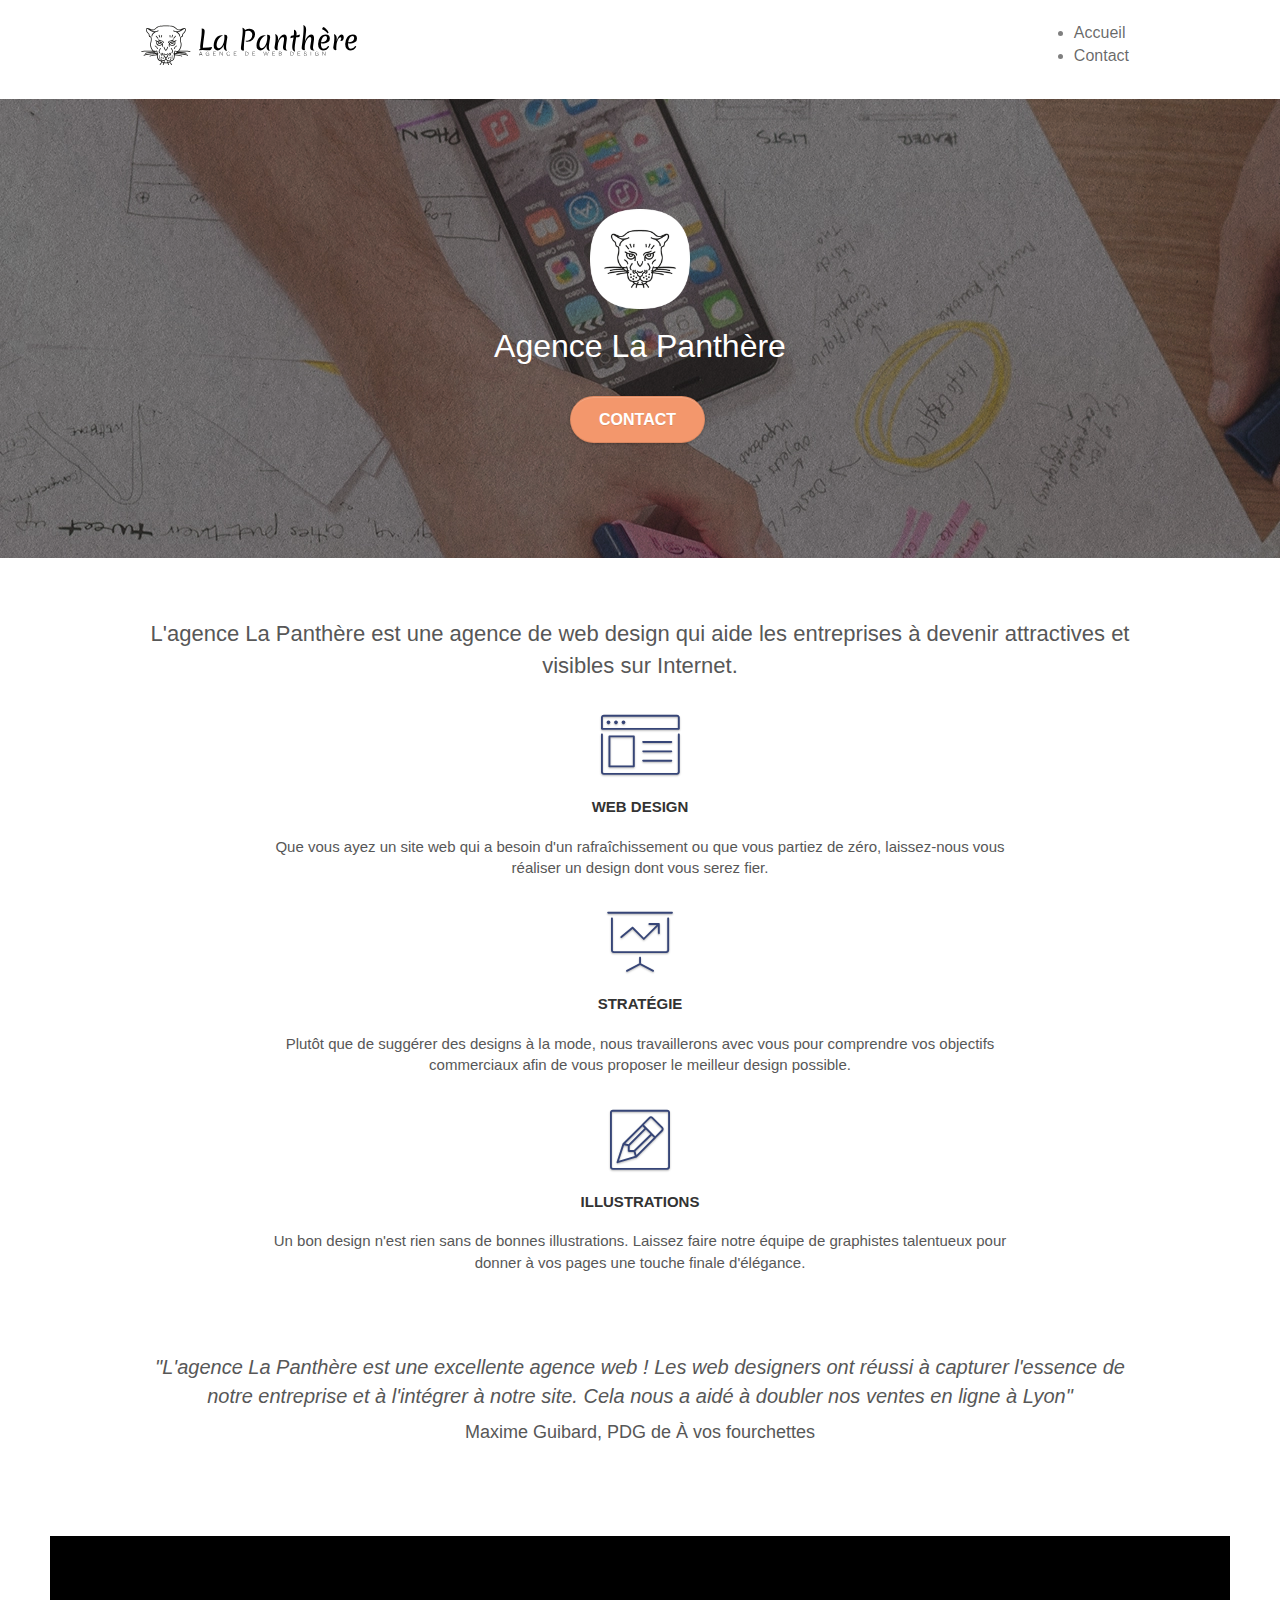
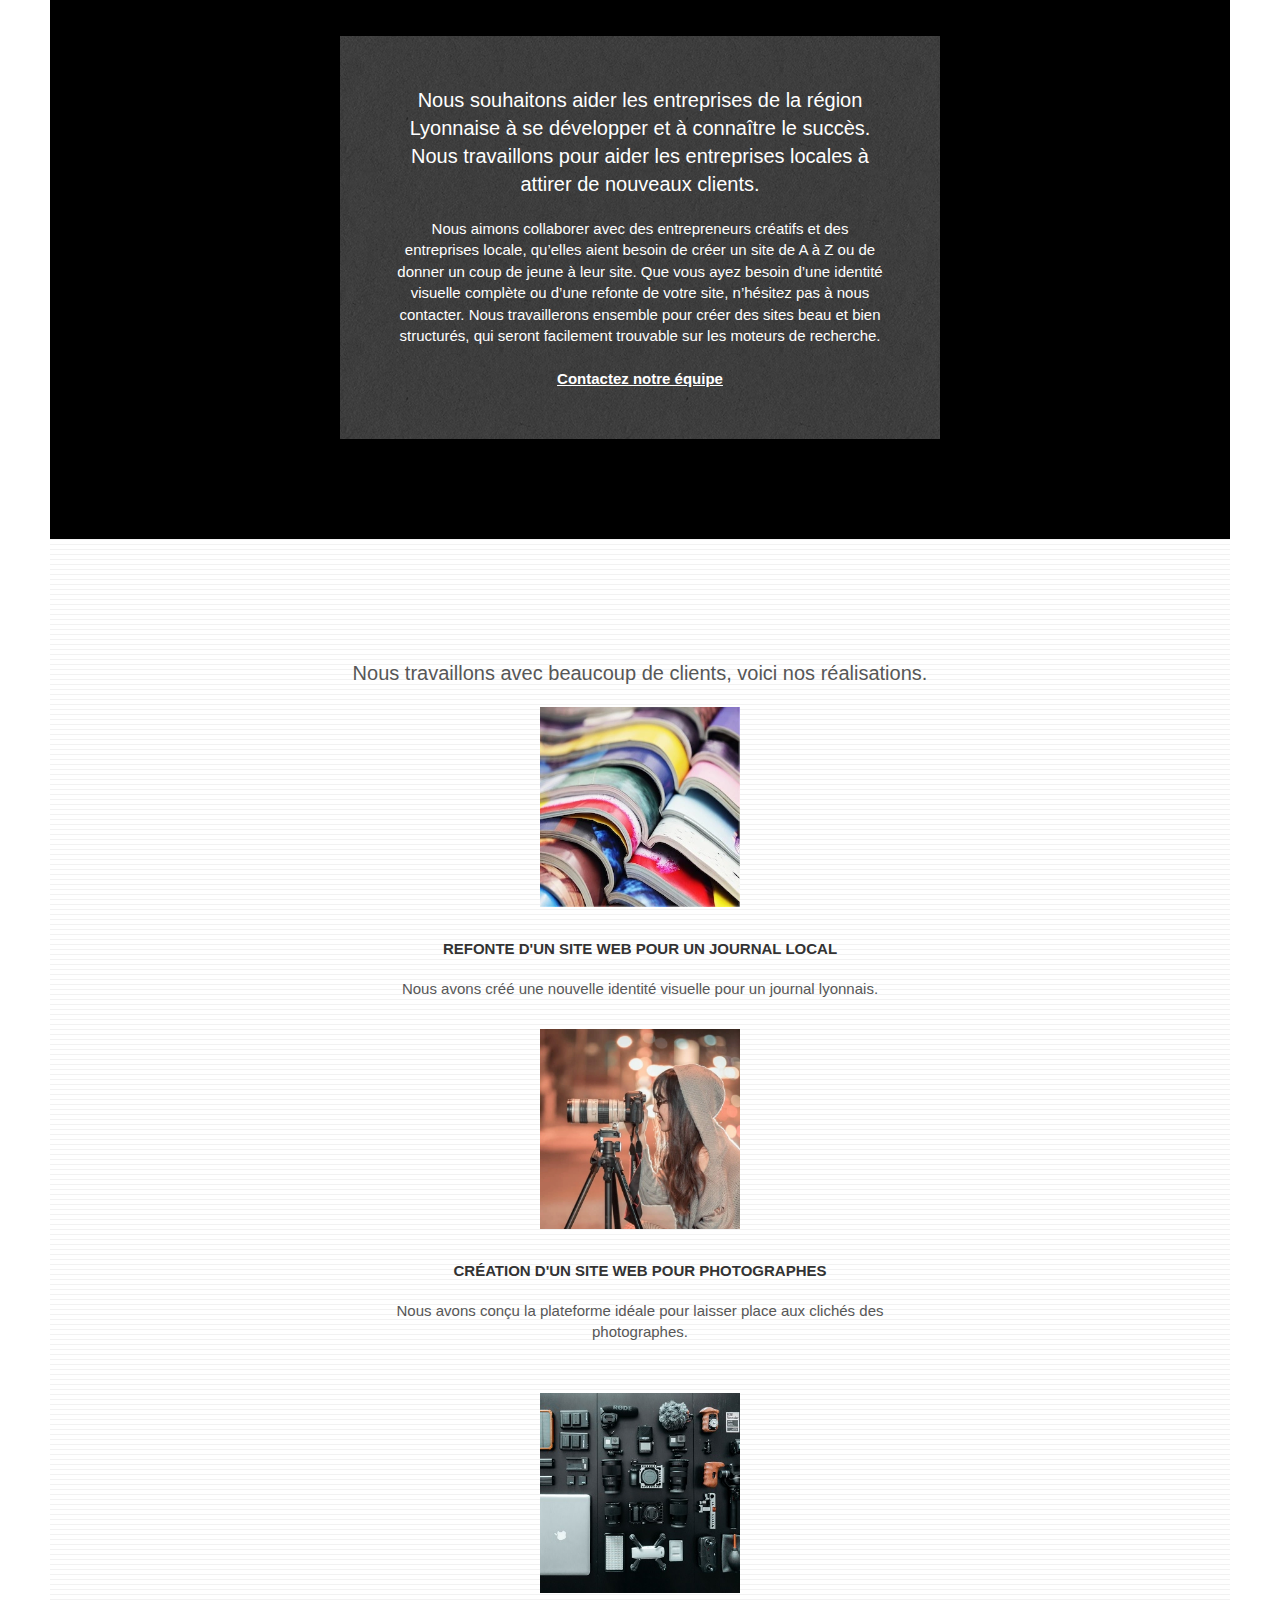
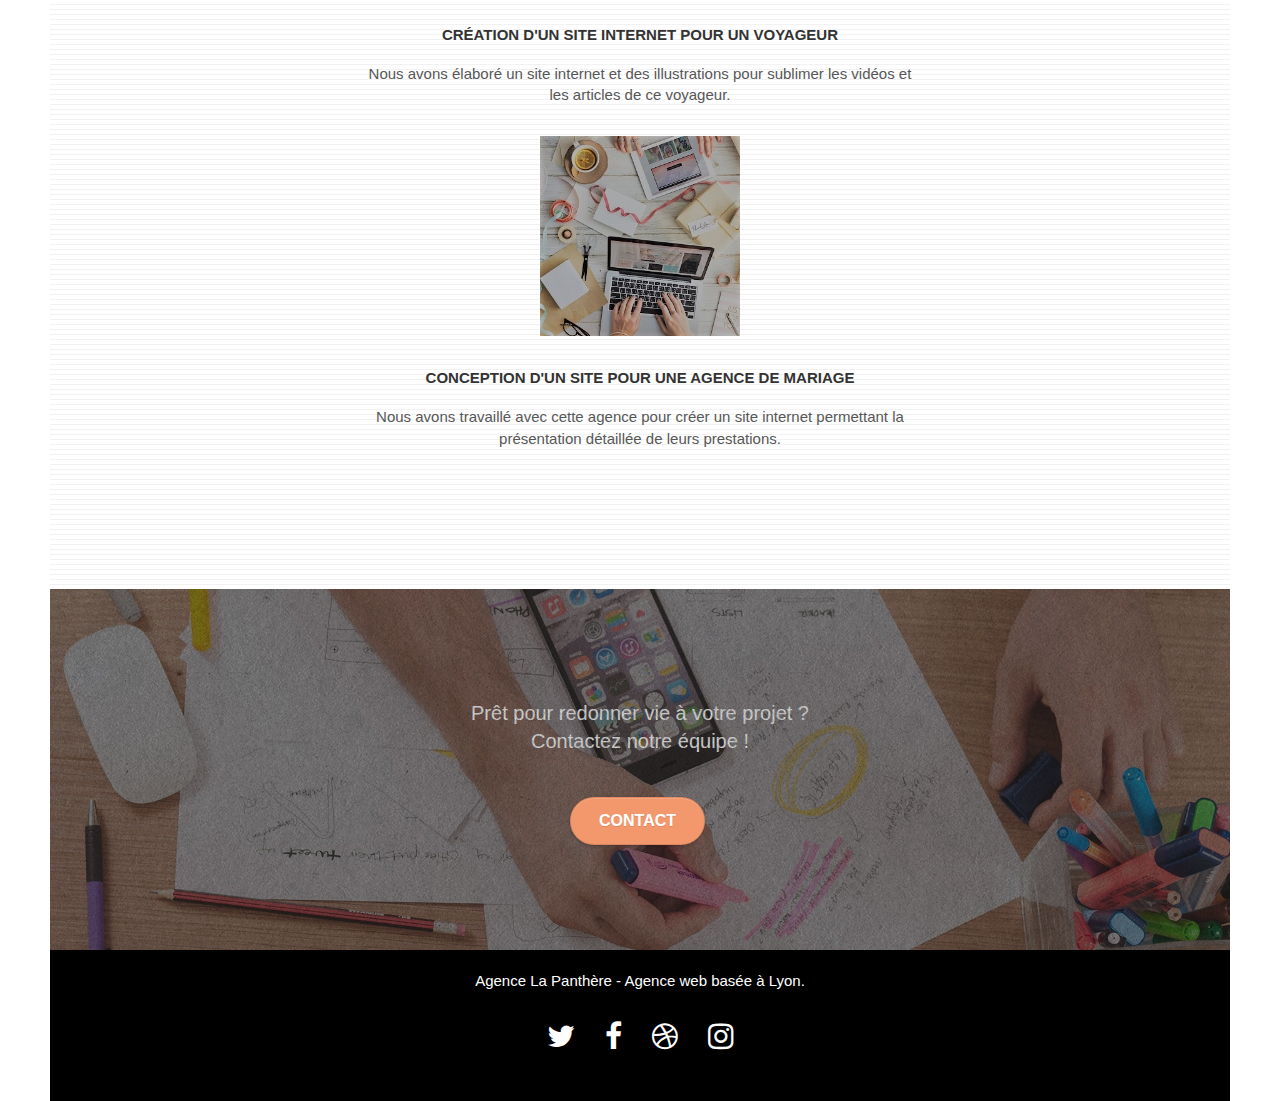
<file: P4_02_code_source/index.html>
<!doctype html>
<html lang="fr">
	<head>
		<title> La panthère </title>
    	<meta charset="utf-8">
    	<meta name="keywords" content="site web, site internet, agence design lyon, ux design, web developpement">
		<meta name="description" content="La Panthère, agence en web design, propose de faire évoluer votre entreprise avec son temps !">
		<meta name="viewport" content="width=device-width, initial-scale=1.0, viewport-fit=cover">
    	<link rel="shortcut icon" type="image/png" href="favicon.jpg">
		<link rel="stylesheet" type="text/css" href="./css/bootstrap.css">
		<link rel="stylesheet" type="text/css" href="style.css">
		<link rel="stylesheet" type="text/css" href="./css/font-awesome.css">
		<link rel="stylesheet" type="text/css" href="./css/et-line.css">
		<script src="js/jquery-2.1.0.js" defer></script>
		<script src="js/bootstrap.js" defer></script>
		<script src="js/blocs.js" defer></script>
	</head>
	<body>
		<div class="page-container">
			<div class="bloc bgc-white l-bloc " id="bloc-0">
				<div class="container bloc-sm">
					<nav class="navbar row">
						<div class="navbar-header">
							<a class="navbar-brand" href="index.html"><img src="img/agence-la-panthere-monochrome.svg" alt="paris web design logo agence web meilleure agence" height="40" width="216"/></a>
						</div>
						<div class="collapse navbar-collapse navbar-1 special-dropdown-nav">
							<ul class="site-navigation nav navbar-nav">
								<li>
									<a href="index.html">Accueil</a>
								</li>
								<li>
									<a href="contact.html">Contact</a>
								</li>
							</ul>
						</div>
					</nav>
				</div>
			</div>
			<div class="bloc bgc-dark-slate-blue bg-banniere d-bloc bg-t-edge bloc-bg-texture texture-paper b-parallax" id="bloc-1-hero">
				<div class="container bloc-lg">
					<div class="row tight-width-whitespace">
						<div class="col-sm-12">
							<img src="img/webp/logo.webp" class="center-block image-resize-mode" width="100" height="100" alt="Agence La Panthère, agence web paris, création logo paris"/>
							<h1 class="text-center hero-bloc-text tc-white ">
								Agence La Panthère
							</h1>
						<div class="text-center">
							<a href="contact.html" class="btn btn-lg btn-clean btn-rd cta-hero btn-atomic-tangerine" id="cta-hero">Contact</a>
						</div>
					</div>
				</div>
			</div>
		</div>
		<div class="bloc bgc-white l-bloc" id="bloc-2-services">
			<div class="container bloc-md">
				<div class="row">
						<p class="presentation">
							L'agence La Panthère est une agence de web design qui aide les entreprises à devenir attractives et visibles sur Internet.
						</p>
				<div class="row voffset-lg med-width-whitespace">
					<div class="col-sm-4">
						<div class="text-center">
							<span class="et-icon-browser sm-shadow icon-dark-slate-blue icons icon-lg"></span>
						</div>
						<h3 class="mg-md text-center">
							Web design
						</h3>
						<p class="text-center ">
							Que vous ayez un site web qui a besoin d'un rafraîchissement ou que vous partiez de zéro, 
							laissez-nous vous réaliser un design dont vous serez fier.
						</p>
					</div>
					<div class="col-sm-4">
						<div class="text-center">
							<span class="et-icon-presentation sm-shadow icon-dark-slate-blue icons icon-lg"></span>
						</div>
							<h3 class="mg-md text-center">
								Stratégie
							</h3>
							<p class="text-center ">
								Plutôt que de suggérer des designs à la mode, nous travaillerons avec vous pour comprendre vos objectifs 
								commerciaux afin de vous proposer le meilleur design possible.
							</p>
						</div>
						<div class="col-sm-4">
							<div class="text-center">
								<span class="et-icon-edit sm-shadow icon-dark-slate-blue icons icon-lg"></span>
							</div>
							<h3 class="mg-md text-center">
								Illustrations
							</h3>
							<p class="text-center ">
								Un bon design n'est rien sans de bonnes illustrations. Laissez faire notre équipe de graphistes talentueux pour 
								donner à vos pages une touche finale d'élégance.
							</p>
						</div>
					</div>
					<div class="row voffset-lg voffset">
						<div class="citation">
							<p class="citation__texte">
								"L'agence La Panthère est une excellente agence web ! Les web designers ont réussi à capturer l'essence de notre entreprise et à l'intégrer à notre site. 
								Cela nous a aidé à doubler nos ventes en ligne à Lyon"
							</p>
							<p class="citation__auteur">
								Maxime Guibard, PDG de À vos fourchettes
							</p>
						</div>
					</div>
				</div>
			</div>
			<div class="bloc tc-white bgc-atomic-tangerine bg-presentation d-bloc bloc-bg-texture texture-paper b-parallax" id="bloc-3-what-i-do">
				<div class="container bloc-lg">
					<div class="row tight-width-whitespace black-background">
						<div class="col-sm-12">
							<h2 class="mg-md text-center tc-white">
								Nous souhaitons aider les entreprises de la région Lyonnaise à se développer et à connaître le succès. 
								Nous travaillons pour aider les entreprises locales à attirer de nouveaux clients.
							</h2>
							<p class="text-center white">
								Nous aimons collaborer avec des entrepreneurs créatifs et des entreprises locale, 
								qu’elles aient besoin de créer un site de A à Z ou de donner un coup de jeune à leur site. 
								Que vous ayez besoin d’une identité visuelle complète ou d’une refonte de votre site, n’hésitez pas à nous contacter. 
								Nous travaillerons ensemble pour créer des sites beau et bien structurés, qui seront facilement trouvable sur les moteurs de 
								recherche. 
								<br>
								<br>
								<a class="ltc-white bold-link" href="contact.html">
									Contactez notre équipe
								</a>
								<br>
							</p>
						</div>
					</div>
				</div>
			</div>			
			<div class="bloc bgc-white bg-lines-h2-bg bg-repeat l-bloc" id="bloc-4-portfolio">
				<div class="container bloc-lg">
					<div class="row">
						<div class="col-sm-12 text-center">
							<h2> Nous travaillons avec beaucoup de clients, voici nos réalisations.</h2>
						</div>
					</div>
					<div class="row tight-width-whitespace portfolio-row">
						<div class="col-sm-6">
							<a href="#" data-lightbox="img/webp/1.webp" data-gallery-id="gallery-1" data-caption="Refonte d'un site web pour un journal local" data-frame="snapshot-lb">
								<img src="img/webp/1.webp" alt="image de plusieurs magazines colorés" class="img-responsive portfolio-thumb" width="200" height="200"/>
							</a>
							<h3 class="mg-md text-center">
								Refonte d'un site web pour un journal local
							</h3>
							<p class="text-center">
								Nous avons créé une nouvelle identité visuelle pour un journal lyonnais.
							</p>
						</div>
						<div class="col-sm-6">
							<a href="#" data-lightbox="img/webp/2.webp" data-gallery-id="gallery-1" data-caption="Création d'un site web pour photographes" data-frame="snapshot-lb">
								<img src="img/webp/2.webp" class="img-responsive portfolio-thumb" alt="image d'une femme de profil, derrière un appareil photo" width="200" height="200"/>
							</a>
							<h3 class="mg-md text-center">
								Création d'un site web pour photographes
							</h3>
							<p class="text-center">
								Nous avons conçu la plateforme idéale pour laisser place aux clichés des photographes.
							</p>
						</div>
					</div>
					<div class="row tight-width-whitespace portfolio-row">
						<div class="col-sm-6">
							<a href="#" data-lightbox="img/webp/3.webp" data-gallery-id="gallery-1" data-caption="Création d'un site internet pour un voyageur" data-frame="snapshot-lb">
								<img src="img/webp/3.webp" class="img-responsive portfolio-thumb" alt="image de différents appareils multimédia (appareil photo, macbook, caméra ...)" width="200" height="200"/>
							</a>
							<h3 class="mg-md text-center">
								Création d'un site internet pour un voyageur
							</h3>
							<p class="text-center">
								Nous avons élaboré un site internet et des illustrations pour sublimer les vidéos et les articles de ce voyageur.
							</p>
						</div>
						<div class="col-sm-6">
							<a href="#" data-lightbox="img/webp/4.webp" data-gallery-id="gallery-1" data-caption="Conception d'un site pour une agence de mariage" data-frame="snapshot-lb">
								<img src="img/webp/4.webp" class="img-responsive portfolio-thumb" alt="image d'un homme sur un ordinateur en train d'écrire au clavier sur un bureau " width="200" height="200"/>
							</a>
							<h3 class="mg-md text-center">
								Conception d'un site pour une agence de mariage
							</h3>
							<p class="text-center">
								Nous avons travaillé avec cette agence pour créer un site internet permettant la présentation détaillée de leurs prestations.
							</p>
						</div>
					</div>
				</div>
			</div>
			<div class="bloc bgc-dark-slate-blue bg-banniere d-bloc bloc-bg-texture texture-paper" id="bloc-5-cta">
				<div class="container bloc-lg">
					<div class="row">
						<h2 class="mg-md text-center tc-white">
							Prêt pour redonner vie à votre projet ?<br>Contactez notre équipe !
						</h2>
						<div class="col-sm-12 text-center">
							<a href="contact.html" class="btn btn-atomic-tangerine btn-clean btn-rd btn-lg cta-hero">Contact</a>
						</div>
					</div>
				</div>
			</div>	
			<!-- bloc-5-cta END -->
			<!-- Footer - bloc-8 -->
			<div class="bloc bgc-atomic-tangerine d-bloc" id="bloc-8">
				<div class="container bloc-sm">
					<div class="row">
						<div class="col-sm-12">
							<p class="footer-p">
								Agence La Panthère - Agence web basée à Lyon.<br>
							</p>
							<div class="row row-no-gutters social">
								<div class="col-sm-3">
									<div class="text-center">
										<a class="social" href="https://twitter.com"><span class="fa fa-twitter"></span></a>
									</div>
								</div>
								<div class="col-sm-3">
									<div class="text-center">
										<a class="social" href="https://facebook.com"><span class="fa fa-facebook"></span></a>
									</div>
								</div>
								<div class="col-sm-3">
									<div class="text-center">
										<a class="social" href="https://dribbble.com"><span class="fa fa-dribbble"></span></a>
									</div>
								</div>
								<div class="col-sm-3">
									<div class="text-center">
										<a class="social" href="https://instagram.com"><span class="fa fa-instagram"></span></a>
									</div>
								</div>
							</div>
							<footer class="row footer-elements">
							</footer>
						</div>
					</div>
				</div>
			</div>
		</div>
		</div>
	</body>
</html>
</file>
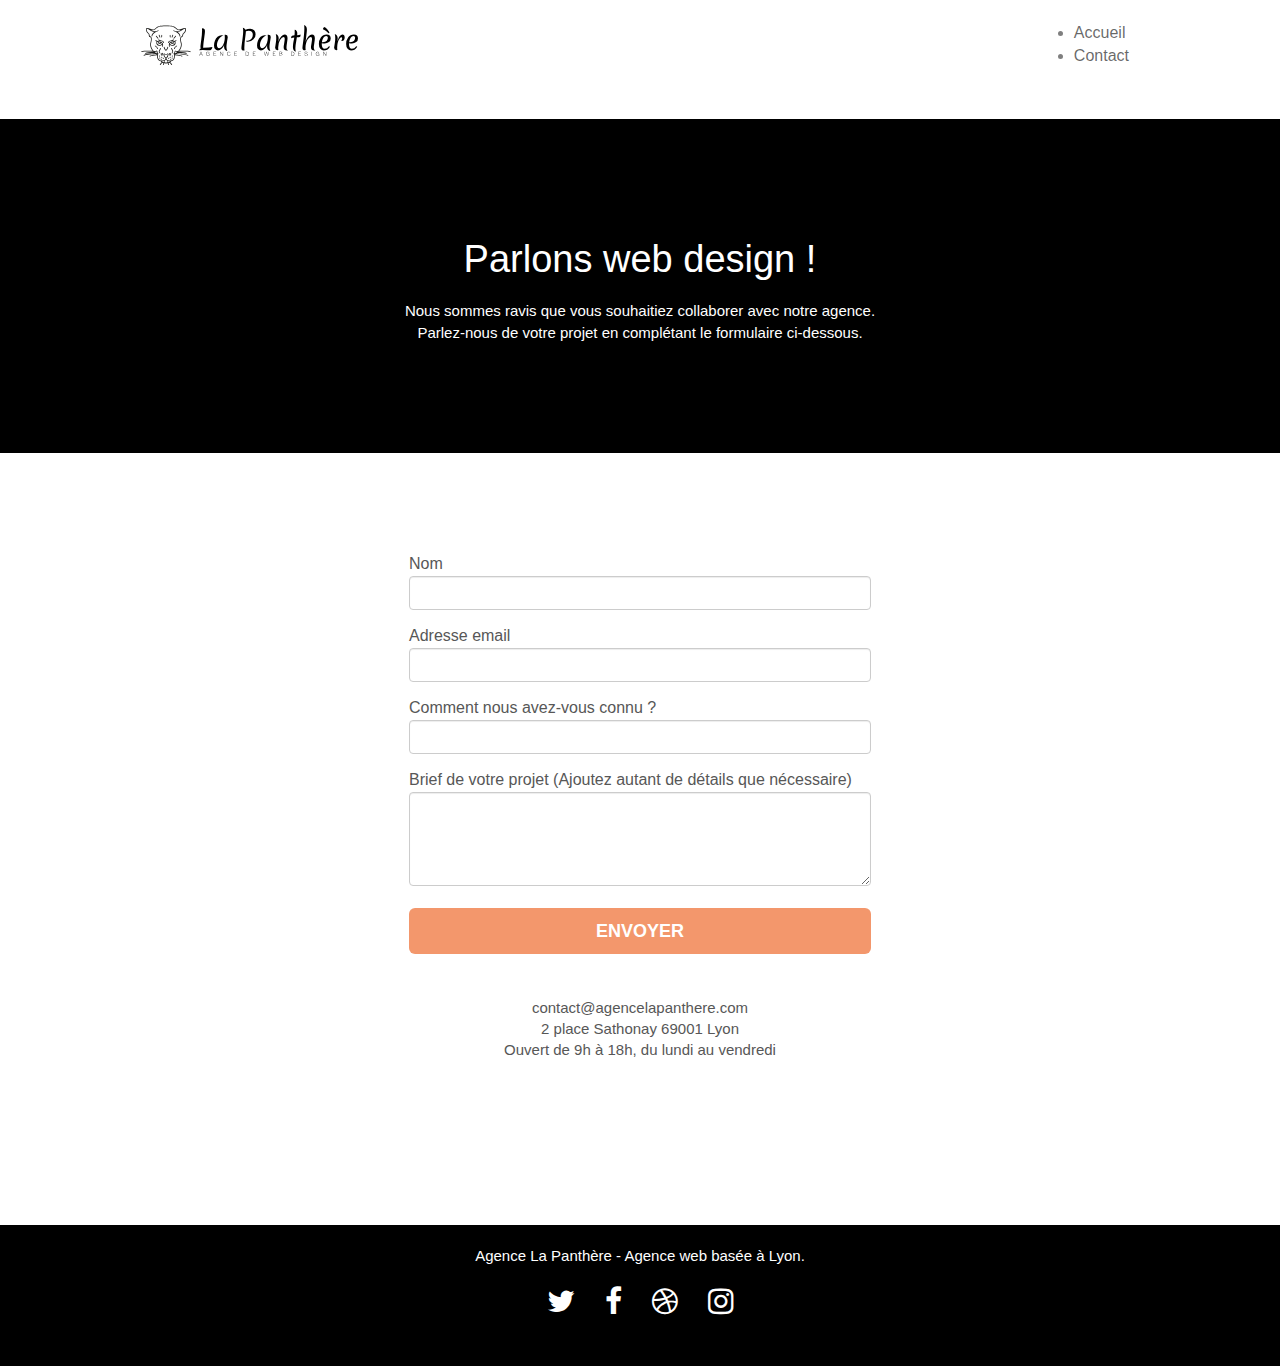
<file: P4_02_code_source/contact.html>
<!doctype html>
<html lang="fr">
	<head>
    	<meta charset="utf-8">
    	<meta name="keywords" content="site web, site internet, agence design lyon, ux design, web developpement">
    	<meta name="description" content= "La Panthère, agence en web design, propose de faire évoluer votre entreprise avec son temps !">
		<meta name="viewport" content="width=device-width, initial-scale=1.0, viewport-fit=cover">
		<title>La panthère - Contact </title>
    	<link rel="shortcut icon" type="image/png" href="favicon.jpg">
		<link rel="stylesheet" type="text/css" href="style.css">
		<link rel="stylesheet" type="text/css" href="./css/font-awesome.css">
		<link rel="stylesheet" type="text/css" href="./css/et-line.css">
		<link rel="stylesheet" type="text/css" href="./css/bootstrap.css">
		<script src="js/bootstrap.js"></script>
		<script src="js/jqBootstrapValidation.js"></script>
		<script src="js/formHandler.js"></script>
	</head>
	<body>
		<div class="page-container">
			<div class="bloc bgc-white l-bloc " id="bloc-0">
				<div class="container bloc-sm">
					<nav class="navbar row">
						<div class="navbar-header">
							<a class="navbar-brand" href="index.html">
								<img src="img/agence-la-panthere-monochrome.svg" alt="atlanta web design logo" height="40"/>
							</a>
						</div>
						<div class="collapse navbar-collapse navbar-1 special-dropdown-nav">
							<ul class="site-navigation nav navbar-nav">
								<li>
									<a href="index.html">Accueil</a>
								</li>
								<li>
									<a href="contact.html">Contact</a>
								</li>
							</ul>
						</div>
					</nav>
				</div>
			</div>
			<div class="bloc bg-dots-bg bg-repeat bgc-atomic-tangerine d-bloc bloc-bg-texture texture-paper" id="bloc-6">
				<div class="container bloc-lg">
					<div class="row">
						<div class="col-sm-12">
							<h1 class="text-center hero-bloc-text tc-white">
								Parlons web design !
							</h1>
							<p class="text-center mg-lg tc-white tight-width-whitespace">
								Nous sommes ravis que vous souhaitiez collaborer avec notre agence.<br>
								Parlez-nous de votre projet en complétant le formulaire ci-dessous.
							</p>
						</div>
					</div>
				</div>
			</div>
			<div class="bloc bgc-white l-bloc" id="bloc-7">
				<div class="container bloc-lg">
					<div class="row">
						<div class="col-sm-6">
							<form id="form_1">
								<div class="form-group">
									<label for="name">
										Nom
									</label>
									<input id="name" class="form-control" required />
								</div>
								<div class="form-group">
									<label for="email">
										Adresse email
									</label>
									<input id="email" class="form-control" type="email" required />
								</div>
								<div class="form-group">
									<label for="informations">
										Comment nous avez-vous connu ?
									</label>
									<input  id="informations" class="form-control" type="text" required/>
								</div>
								<div class="form-group">
									<label for="message">
										Brief de votre projet (Ajoutez autant de détails que nécessaire)<br>
									</label>
										<textarea id="message" class="form-control" rows="4" cols="50" required></textarea>
								</div> 
								<button class="bloc-button btn btn-lg btn-block cta-hero btn-atomic-tangerine" type="submit">
									Envoyer
								</button> <br>
							</form>
						</div>
						<div class="col-sm-6">
							<p class="info-contact">
								contact@agencelapanthere.com<br>2 place Sathonay 69001 Lyon<br>Ouvert de 9h à 18h, du lundi au vendredi<br>
							</p>
						</div>
					</div>
				</div>
			</div>	
			<a class="bloc-button btn btn-d scrollToTop" href="#" onclick="scrollToTarget('1')"><span class="fa fa-chevron-up"></span></a>
			<div class="bloc bgc-atomic-tangerine d-bloc" id="bloc-8">
				<div class="container bloc-sm">
					<div class="row">
						<div class="col-sm-12">
							<p class="text-center white">
								Agence La Panthère - Agence web basée à Lyon.<br>
							</p>
							<div class="row row-no-gutters social">
								<div class="col-sm-3">
									<div class="text-center">
										<a class="social" href="index.html"><span class="fa fa-twitter"></span></a>
									</div>
								</div>
								<div class="col-sm-3">
									<div class="text-center">
										<a class="social" href="index.html"><span class="fa fa-facebook"></span></a>
									</div>
								</div>
								<div class="col-sm-3">
									<div class="text-center">
										<a class="social" href="index.html"><span class="fa fa-dribbble"></span></a>
									</div>
								</div>
								<div class="col-sm-3">
									<div class="text-center">
										<a class="social" href="index.html"><span class="fa fa-instagram"></span></a>
									</div>
								</div>
							</div>
						</div>
					</div>
				</div>
			</div>
		</div>
	</body>
</html>
</file>
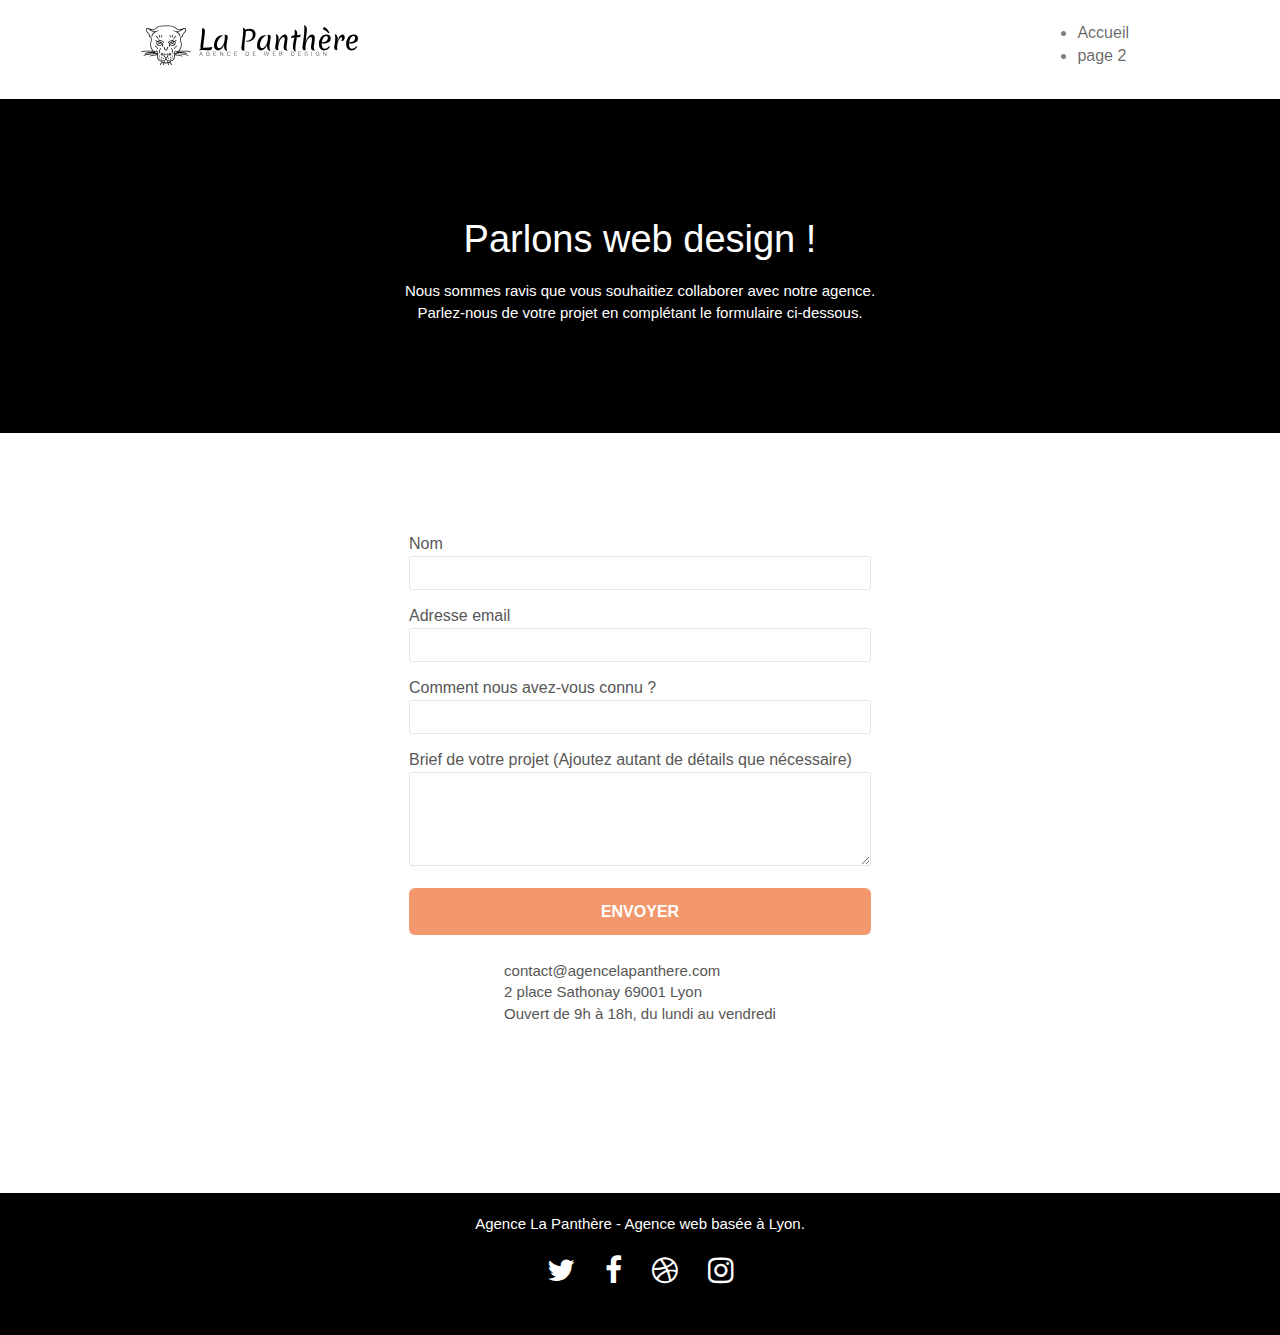
<file: P4_02_code_source/page2.html>
<!doctype html>
<html lang="fr">
	<head>
    	<meta charset="utf-8">
    	<meta name="keywords" content="site web, site internet, agence design lyon, ux design, web developpement">
    	<meta name="description" content= "La Panthère, agence en web design, propose de faire évoluer votre entreprise avec son temps !">
		<meta name="viewport" content="width=device-width, initial-scale=1.0, viewport-fit=cover">
		<title>La panthère - formulaire </title>
    	<link rel="shortcut icon" type="image/png" href="favicon.jpg">
		<link rel="stylesheet" type="text/css" href="./css/bootstrap.css">
		<link rel="stylesheet" type="text/css" href="style.css">
		<link rel="stylesheet" type="text/css" href="./css/font-awesome.css">
		<link rel="stylesheet" type="text/css" href="./css/et-line.css">
	</head>
	<body>
		<div class="page-container">
			<div class="bloc bgc-white l-bloc " id="bloc-0">
				<div class="container bloc-sm">
					<nav class="navbar row">
						<div class="navbar-header">
							<a class="navbar-brand" href="index.html">
								<img src="img/agence-la-panthere-monochrome.svg" alt="atlanta web design logo" height="40"/>
							</a>
						</div>
						<div class="collapse navbar-collapse navbar-1 special-dropdown-nav">
							<ul class="site-navigation nav navbar-nav">
								<li>
									<a href="index.html">Accueil</a>
								</li>
								<li>
									<a href="page2.html">page 2</a>
								</li>
							</ul>
						</div>
					</nav>
				</div>
			</div>
			<div class="bloc bg-dots-bg bg-repeat bgc-atomic-tangerine d-bloc bloc-bg-texture texture-paper" id="bloc-6">
				<div class="container bloc-lg">
					<div class="row">
						<div class="col-sm-12">
							<h1 class="text-center hero-bloc-text tc-white">
								Parlons web design !
							</h1>
							<p class="text-center mg-lg tc-white tight-width-whitespace">
								Nous sommes ravis que vous souhaitiez collaborer avec notre agence.<br>
								Parlez-nous de votre projet en complétant le formulaire ci-dessous.
							</p>
						</div>
					</div>
				</div>
			</div>
			<div class="bloc bgc-white l-bloc" id="bloc-7">
				<div class="container bloc-lg">
					<div class="row">
						<div class="col-sm-6">
							<form id="form_1">
								<div class="form-group">
									<label for="name">
										Nom
									</label>
									<input id="name" class="form-control" required />
								</div>
								<div class="form-group">
									<label for="email">
										Adresse email
									</label>
									<input id="email" class="form-control" type="email" required />
								</div>
								<div class="form-group">
									<label for="informations">
										Comment nous avez-vous connu ?
									</label>
									<input  id="informations" class="form-control" type="text" required/>
								</div>
								<div class="form-group">
									<label for="message">
										Brief de votre projet (Ajoutez autant de détails que nécessaire)<br>
									</label>
										<textarea id="message" class="form-control" rows="4" cols="50" required></textarea>
								</div> 
								<button class="bloc-button btn btn-lg btn-block cta-hero btn-atomic-tangerine" type="submit">
									Envoyer
								</button>
							</form>
						</div>
						<div class="col-sm-6">
							<p class="info">
								contact@agencelapanthere.com<br>2 place Sathonay 69001 Lyon<br>Ouvert de 9h à 18h, du lundi au vendredi<br>
							</p>
						</div>
					</div>
				</div>
			</div>	
			<a class="bloc-button btn btn-d scrollToTop" href="#" onclick="scrollToTarget('1')"><span class="fa fa-chevron-up"></span></a>
			<div class="bloc bgc-atomic-tangerine d-bloc" id="bloc-8">
				<div class="container bloc-sm">
					<div class="row">
						<div class="col-sm-12">
							<p class="text-center white">
								Agence La Panthère - Agence web basée à Lyon.<br>
							</p>
							<div class="row row-no-gutters social">
								<div class="col-sm-3">
									<div class="text-center">
										<a class="social" href="index.html"><span class="fa fa-twitter"></span></a>
									</div>
								</div>
								<div class="col-sm-3">
									<div class="text-center">
										<a class="social" href="index.html"><span class="fa fa-facebook"></span></a>
									</div>
								</div>
								<div class="col-sm-3">
									<div class="text-center">
										<a class="social" href="index.html"><span class="fa fa-dribbble"></span></a>
									</div>
								</div>
								<div class="col-sm-3">
									<div class="text-center">
										<a class="social" href="index.html"><span class="fa fa-instagram"></span></a>
									</div>
								</div>
							</div>
						</div>
					</div>
				</div>
			</div>
		</div>
	</body>
</html>
</file>
<file: P4_02_code_source/style.css>
body {
    margin: 0;
    padding: 0;
    min-width: 400px;
    background: #FFF;
    overflow-x: hidden;
    -webkit-font-smoothing: antialiased;
    -moz-osx-font-smoothing: grayscale;
}

.col-sm-12,
.col-sm-6 {
    display: flex;
    flex-direction: column;
    align-items: center;
}
.social {
    display: flex;
    padding: 5px 15px 15px 15px;
}
.col-sm-6 {
    margin-bottom: 20px;
}

.footer-elements {
    display: flex;
    flex-direction: column;
}

@media screen and (min-width: 745px) {
    .footer-elements {
        flex-direction: row;
    }
}
.footer-p {
    text-align: center;
    color: #fff;
    margin-bottom: 20px;
}

.presentation {
    text-align: center;
    font-size: 22px;
    margin: 10px;
}

.citation {
    display: flex;
    flex-direction: column;
    text-align: center;
    flex-wrap: wrap;
    margin: 30px;
}
.citation__texte {
    font-style: italic;
    font-size: 20px;
}
.citation__auteur {
    font-size: 18px;
}

.footer__element {
    font-size: 15px;
    margin: 5px;
}

a,
button {
    transition: all .3s ease-in-out;
    outline: none!important;
}

.bloc {
    width: 100%;
    clear: both;
    background: 50% 50% no-repeat;
    padding: 0 50px;
    -webkit-background-size: cover;
    -moz-background-size: cover;
    -o-background-size: cover;
    background-size: cover;
    position: relative;
}

.bloc .container {
    padding-left: 0;
    padding-right: 0;
}

.bloc-lg {
    padding: 100px 50px;
}

.bloc-md {
    padding: 50px;
}

.bloc-sm {
    padding: 20px 50px;
}

.bg-center,
.bg-l-edge,
.bg-r-edge,
.bg-t-edge,
.bg-b-edge,
.bg-tl-edge,
.bg-bl-edge,
.bg-tr-edge,
.bg-br-edge,
.bg-repeat {
    -webkit-background-size: auto!important;
    -moz-background-size: auto!important;
    -o-background-size: auto!important;
    background-size: auto!important;
}

.bg-repeat {
    background: repeat;
}

.bg-t-edge {
    background: top no-repeat;
}

.bloc-bg-texture::before {
    content: "";
    background-size: 2px 2px;
    position: absolute;
    top: 0;
    bottom: 0;
    left: 0;
    right: 0;
}

.texture-paper::before {
    background: url("img/webp/texture-paper.webp");
    background-size: 280px 280px;
}

.b-parallax {
    background-attachment: fixed;
}

.d-bloc .a-btn,
.d-bloc .navbar a,
.d-bloc .navbar-brand,
.d-bloc a .icon-sm,
.d-bloc a .icon-md,
.d-bloc a .icon-lg,
.d-bloc a .icon-xl,
.d-bloc h1 a,
.d-bloc h2 a,
.d-bloc h3 a,
.d-bloc h4 a,
.d-bloc h5 a,
.d-bloc h6 a,
.d-bloc p a {
    color: rgba(255, 255, 255, .6);
}

.d-bloc .panel,
.l-bloc {
    color: rgba(0, 0, 0, .5);
}

.d-bloc .panel .a-btn,
.l-bloc .a-btn,
.l-bloc .navbar a,
.l-bloc .navbar-brand,
.l-bloc a .icon-sm,
.l-bloc a .icon-md,
.l-bloc a .icon-lg,
.l-bloc a .icon-xl,
.l-bloc h1 a,
.l-bloc h2 a,
.l-bloc h3 a,
.l-bloc h4 a,
.l-bloc h5 a,
.l-bloc h6 a,
.l-bloc p a {
    color: rgba(0, 0, 0, .6);
}

.voffset {
    margin-top: 30px;
}

.voffset-lg {
    margin-top: 80px;
}

.row-no-gutters {
    margin-right: 0;
    margin-left: 0;
}

.row.row-no-gutters > [class^="col-"],
.row.row-no-gutters > [class*=" col-"] {
    padding-right: 0;
    padding-left: 0;
}

#bloc-1-hero h1 {
    font-size: 32px;
}

.navbar {
    margin-bottom: 0;
    z-index: 1;
}

.navbar-brand {
    height: auto;
    padding: 3px 15px;
    font-size: 25px;
    font-weight: normal;
    font-weight: 600;
    line-height: 44px;
}

.navbar-brand img {
    max-height: 200px;
    margin: 0 5px 0 0;
    display: inline;
}

.navbar-brand img[src$=svg] {
    min-width: 100px;
}

.mg-md {
    margin-top: 10px;
    margin-bottom: 20px;
}

.btn {
    margin: 0 5px 5px 0;
}

.btn-rd {
    border-radius: 40px;
}

.btn-clean {
    border: 1px solid rgba(0, 0, 0, .08);
    border-bottom-color: rgba(0, 0, 0, .1);
    text-shadow: 0 1px 0 rgba(0, 0, 1, .1);
    box-shadow: 0 1px 3px rgba(0, 0, 1, .25), inset 0 1px 0 0 rgba(255, 255, 255, .15);
}

.icon-lg {
    font-size: 60px!important;
}

.sm-shadow {
    text-shadow: 0 1px 2px rgba(0, 0, 0, .3);
}

a[data-lightbox] {
    position: relative;
    display: block;
    text-align: center;
}

h1,
h2,
h3,
h4,
h5,
h6,
p,
label,
.btn,
a {
    font-family: "helvetica";
    font-weight: 400;
    color: #575757;
}

.container {
    max-width: 1000px;
}

.hero-bloc-text {
    font-size: 38px;
}

p {
    font-size: 15px;
}

.tight-width-whitespace {
    max-width: 600px;
    margin: auto auto auto auto;
    padding: 10px;
}

.cta-hero {
    margin-top: 22px;
    color: #FFFF;
    text-transform: uppercase;
    padding: 12px 28px 12px 28px;
    font-size: 16px;
    font-weight: 700;
}

.social {
    max-width: 400px;
    margin: auto auto auto auto;
}

h2 {
    font-size: 20px;
    line-height: 1.4em;
}

h3 {
    font-size: 15px;
    text-transform: uppercase;
    font-weight: 700;
    color: #333333!important;
}

h4 {
    font-size: 18px;
    color: #fff;
}
.med-width-whitespace {
    max-width: 800px;
    margin: auto auto auto auto;
    box-shadow: 0px 0px 0px #000000;
}

h1 {
    color: #333333;
}

.icons {
    margin-bottom: 14px;
    margin-top: 24px;
}

.white {
    color: #FFFFFF;
}

.portfolio-thumb {
    margin-bottom: 24px;
}

.black-background {
    background-color:#515151;
    padding: 40px 40px 40px 40px;
}

.bold-link {
    font-weight: 900;
    text-decoration: underline!important;
}

.bgc-white {
    background-color: #FFFFFF;
}

.bgc-dark-slate-blue {
    background-color: #364577;
}

.bgc-atomic-tangerine {
    background-color: #000;
}

.tc-white {
    color: #fff;
}

.btn-atomic-tangerine {
    background: #F3976C;
    color: #FFFFFF!important;
}

.ltc-white {
    color: #FFFFFF!important;
}

.icon-dark-slate-blue {
    color: #364577!important;
    border-color: #364577!important;
}

.bg-lines-h2-bg {
    background-image: url("img/webp/lines-h2-bg.webp");
}

.bg-banniere {
    background-image: url("img/webp/agence-la-panthere.webp");
}

.bg-presentation {
    background-image: url("img/webp/image-de-presentation.webp");
}

@media (max-width: 400px) {
    .bloc {
        padding-left: 0;
        padding-right: 0;
    }
}

.navbar {
    display: flex;
    justify-content: space-between;
}

.site-navigation {
    padding-right: 10px;
}

.fa-facebook,
.fa-dribbble,
.fa-instagram, 
.fa-twitter {
    color: #fff;
    font-size: 20px;
}

a[data-lightbox]:hover::before {
    content: "+";
    font-family: "HelveticaNeue-Light", "Helvetica Neue Light", "Helvetica Neue", Helvetica, Arial;
    font-size: 32px;
    width: 50px;
    height: 50px;
    margin-left: -25px;
    border-radius: 50%;
    background: rgba(0, 0, 0, .6);
    color: #FFF;
    font-weight: 100;
    z-index: 1;
    position: absolute;
    top: 50%;
    transform: translateY(-50%);
    -webkit-transform: translateY(-50%);
}

#lightbox-modal {
    display: flex;
    align-items: center;
}

#lightbox-modal .modal-dialog {
    width: 90%;
    max-width: 900px;
    margin: 0 auto 0;
}

#lightbox-modal .modal-dialog img {
    max-height: 320px;
    margin: 0 auto;
}

.lightbox-caption {
    text-align: center;
    padding-top: 20px;
    color: #000;
    left: 15px;
    right: 15px;
    bottom: 5px;
}

.close-lightbox:hover,
.next-lightbox:hover,
.prev-lightbox:hover {
    opacity: 1.0;
    color: #FFF;
}

.next-lightbox,
.prev-lightbox {
    font-size: 20px;
    color: rgba(255, 255, 255, .9);
    background: rgba(0, 0, 0, .5);
    transition: all .2s ease-in-out;
    position: absolute;
    top: 45%;
    z-index: 1;
    opacity: 0.4;
}

.next-lightbox {
    padding: 6px 8px 1px 13px;
    right: 25px;
}

.prev-lightbox {
    padding: 6px 13px 1px 10px;
    left: 25px;
}

.close-lightbox {
    color: #FFF;
    font-size: 30px;
    position: absolute;
    top: 20px;
    right: 20px;
    z-index: 20;
    background: rgba(0, 0, 0, .5);
    border: none;
    line-height: 30px;
    padding: 0 9px 5px;
    opacity: 0.3;
}

.form-control {
    border-color: rgba(0, 0, 0, .1);
    box-shadow: none;
}

.info-contact {
    text-align: center;
}

.form_1 {
    padding: 10px;
}

.btn-atomic-tangerine:hover {
    background: #c27956;
    color: #FFF;
}
</file>
<file: P4_02_code_source/css/et-line.css>
@font-face{font-family:et-line;src:url(../fonts/et-line.eot?#iefix) format('embedded-opentype'),url(../fonts/et-line.woff) format('woff'),url(../fonts/et-line.ttf) format('truetype'),url(../fonts/et-line.svg#et-line) format('svg');font-weight:400;font-style:normal;font-display:swap}.et-icon-browser,.et-icon-edit,.et-icon-presentation{font-family:et-line;speak:none;font-style:normal;font-weight:400;font-variant:normal;text-transform:none;line-height:1;-webkit-font-smoothing:antialiased;-moz-osx-font-smoothing:grayscale;display:inline-block}.et-icon-browser:before{content:"\e00c"}.et-icon-presentation:before{content:"\e00e"}.et-icon-edit:before{content:"\e01c"}
</file>
